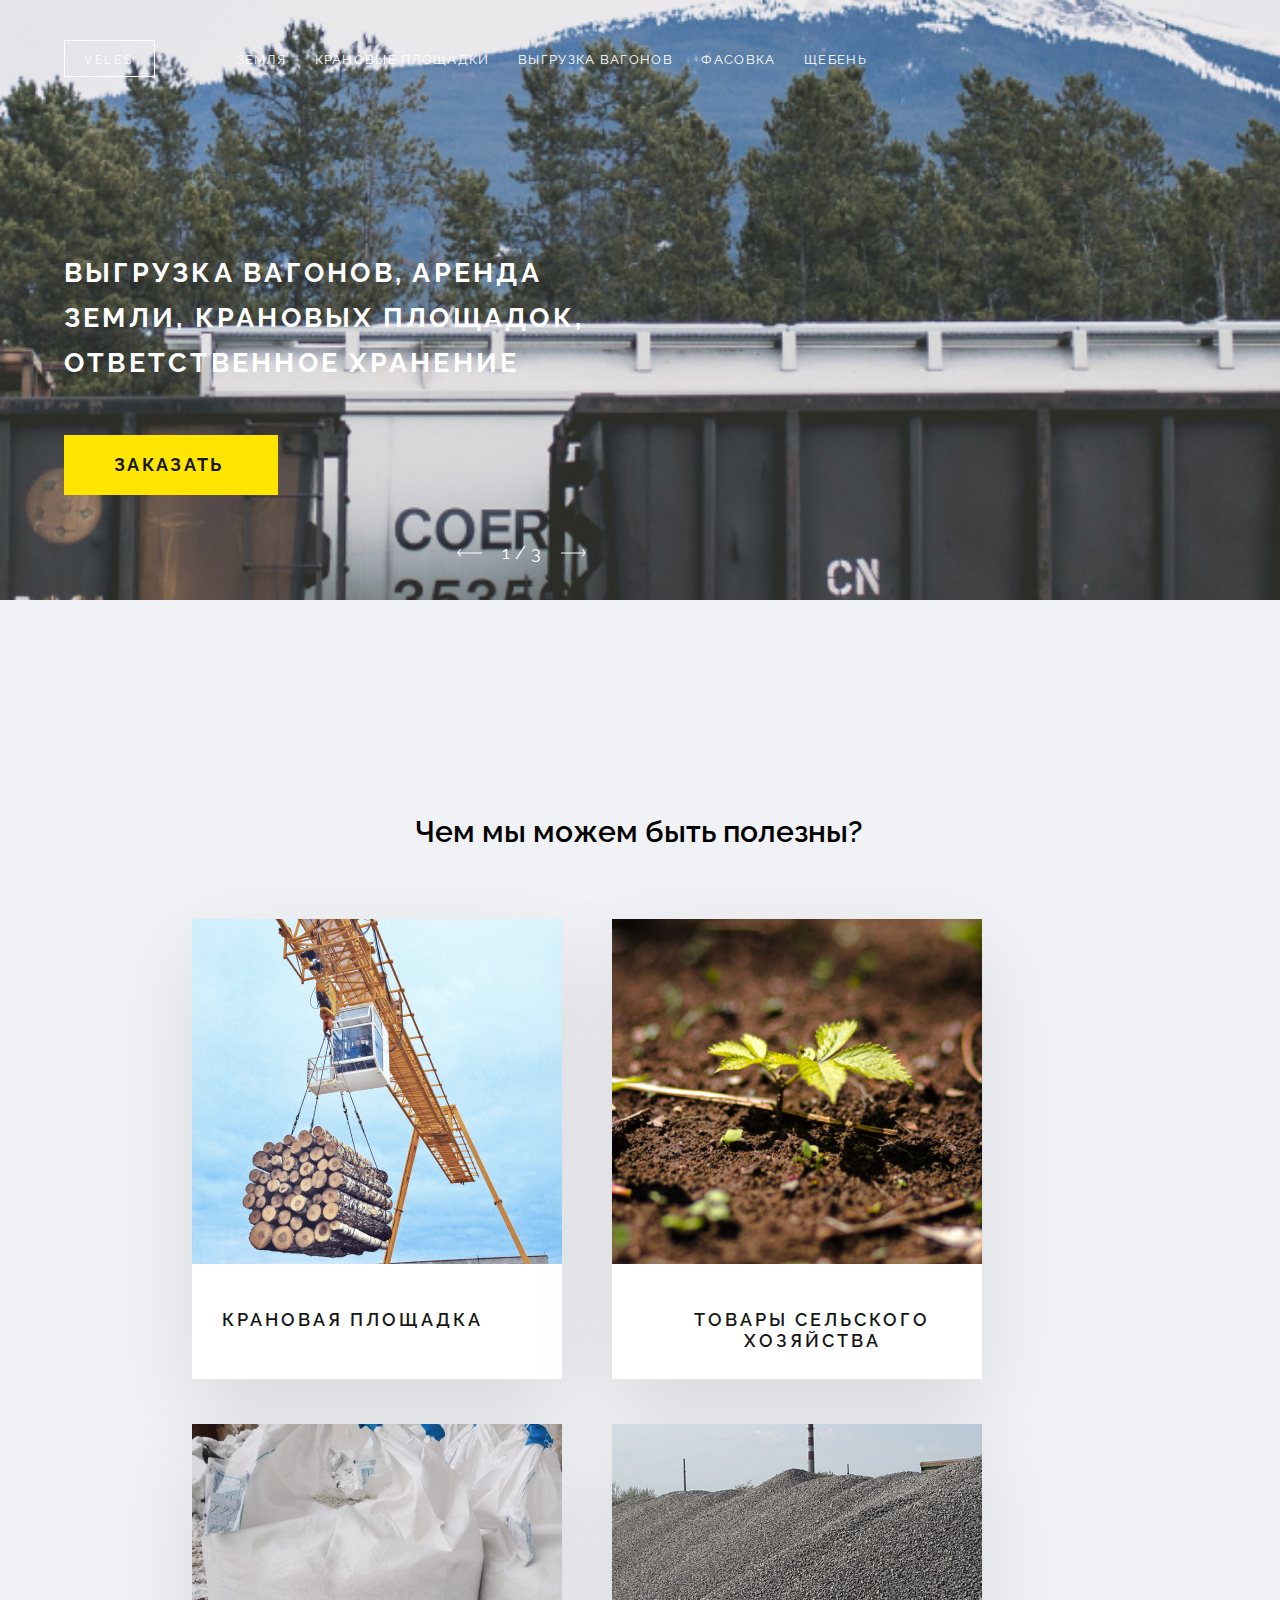
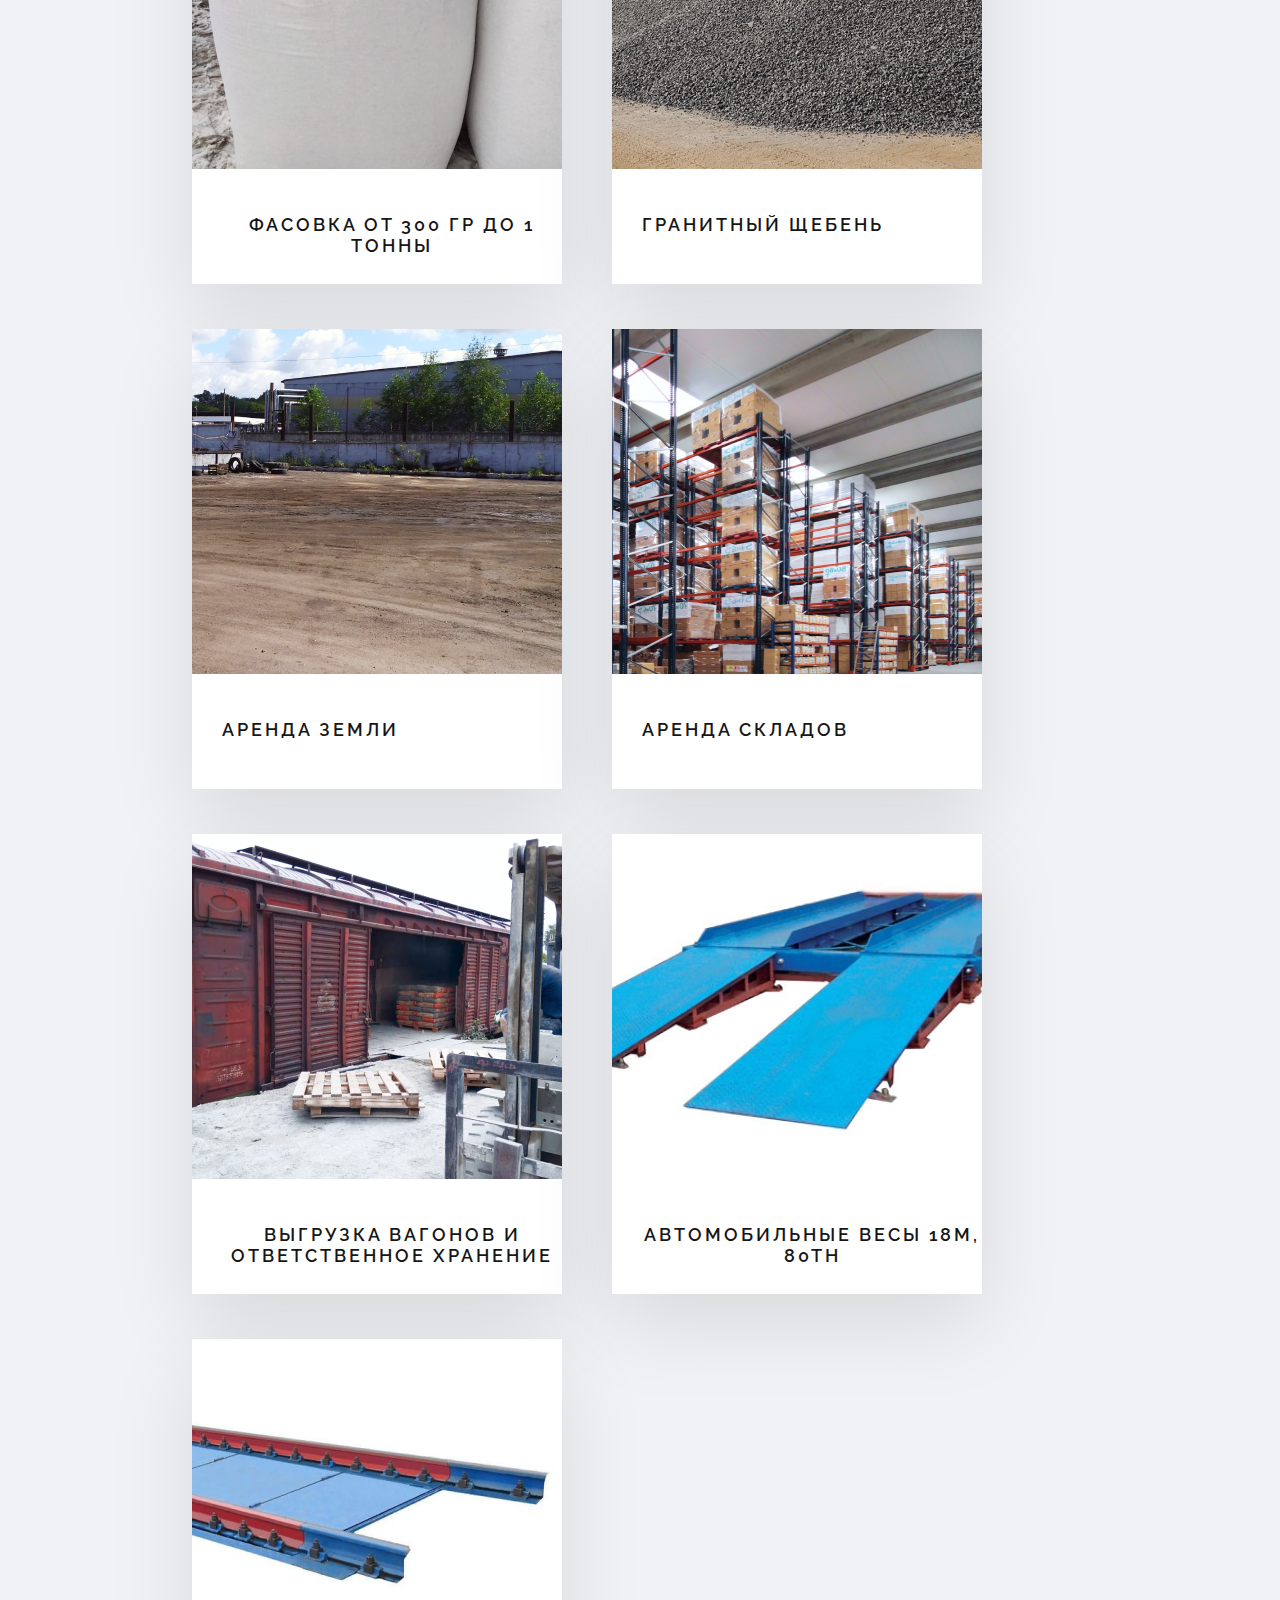
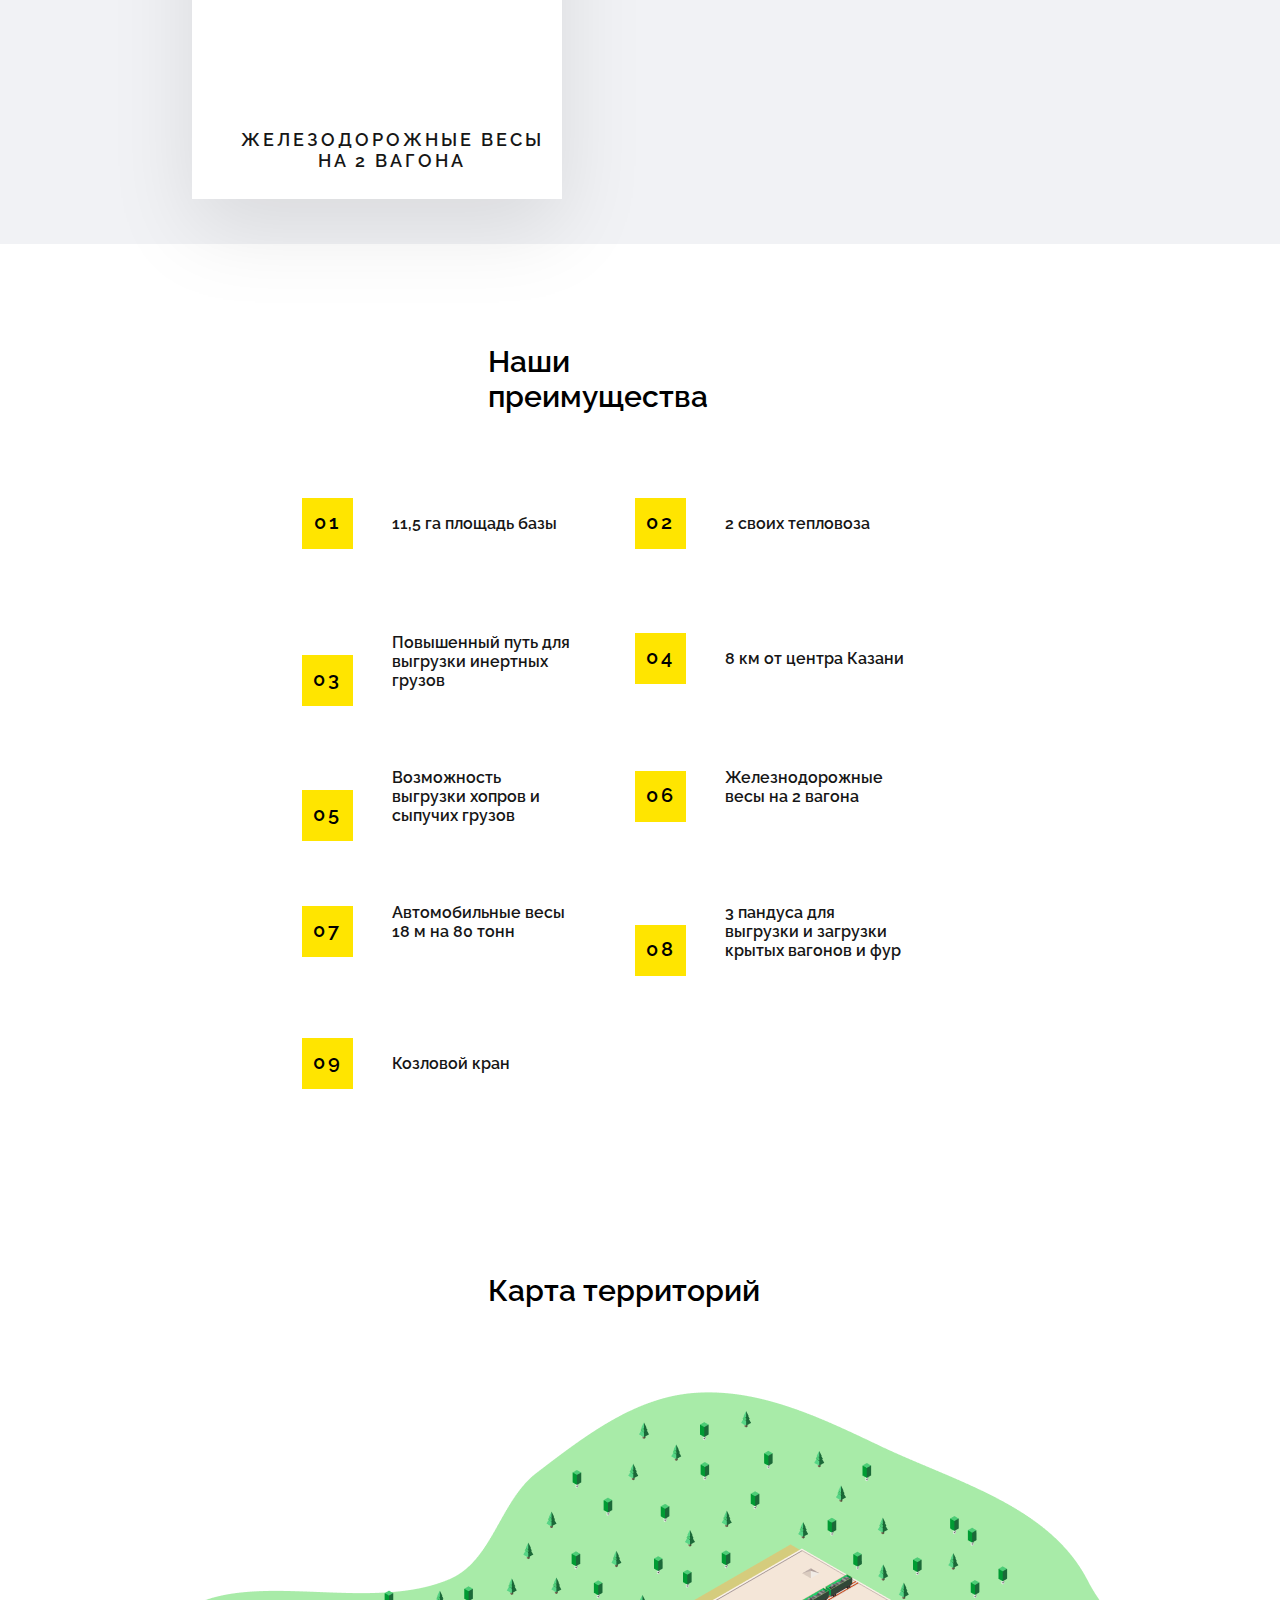
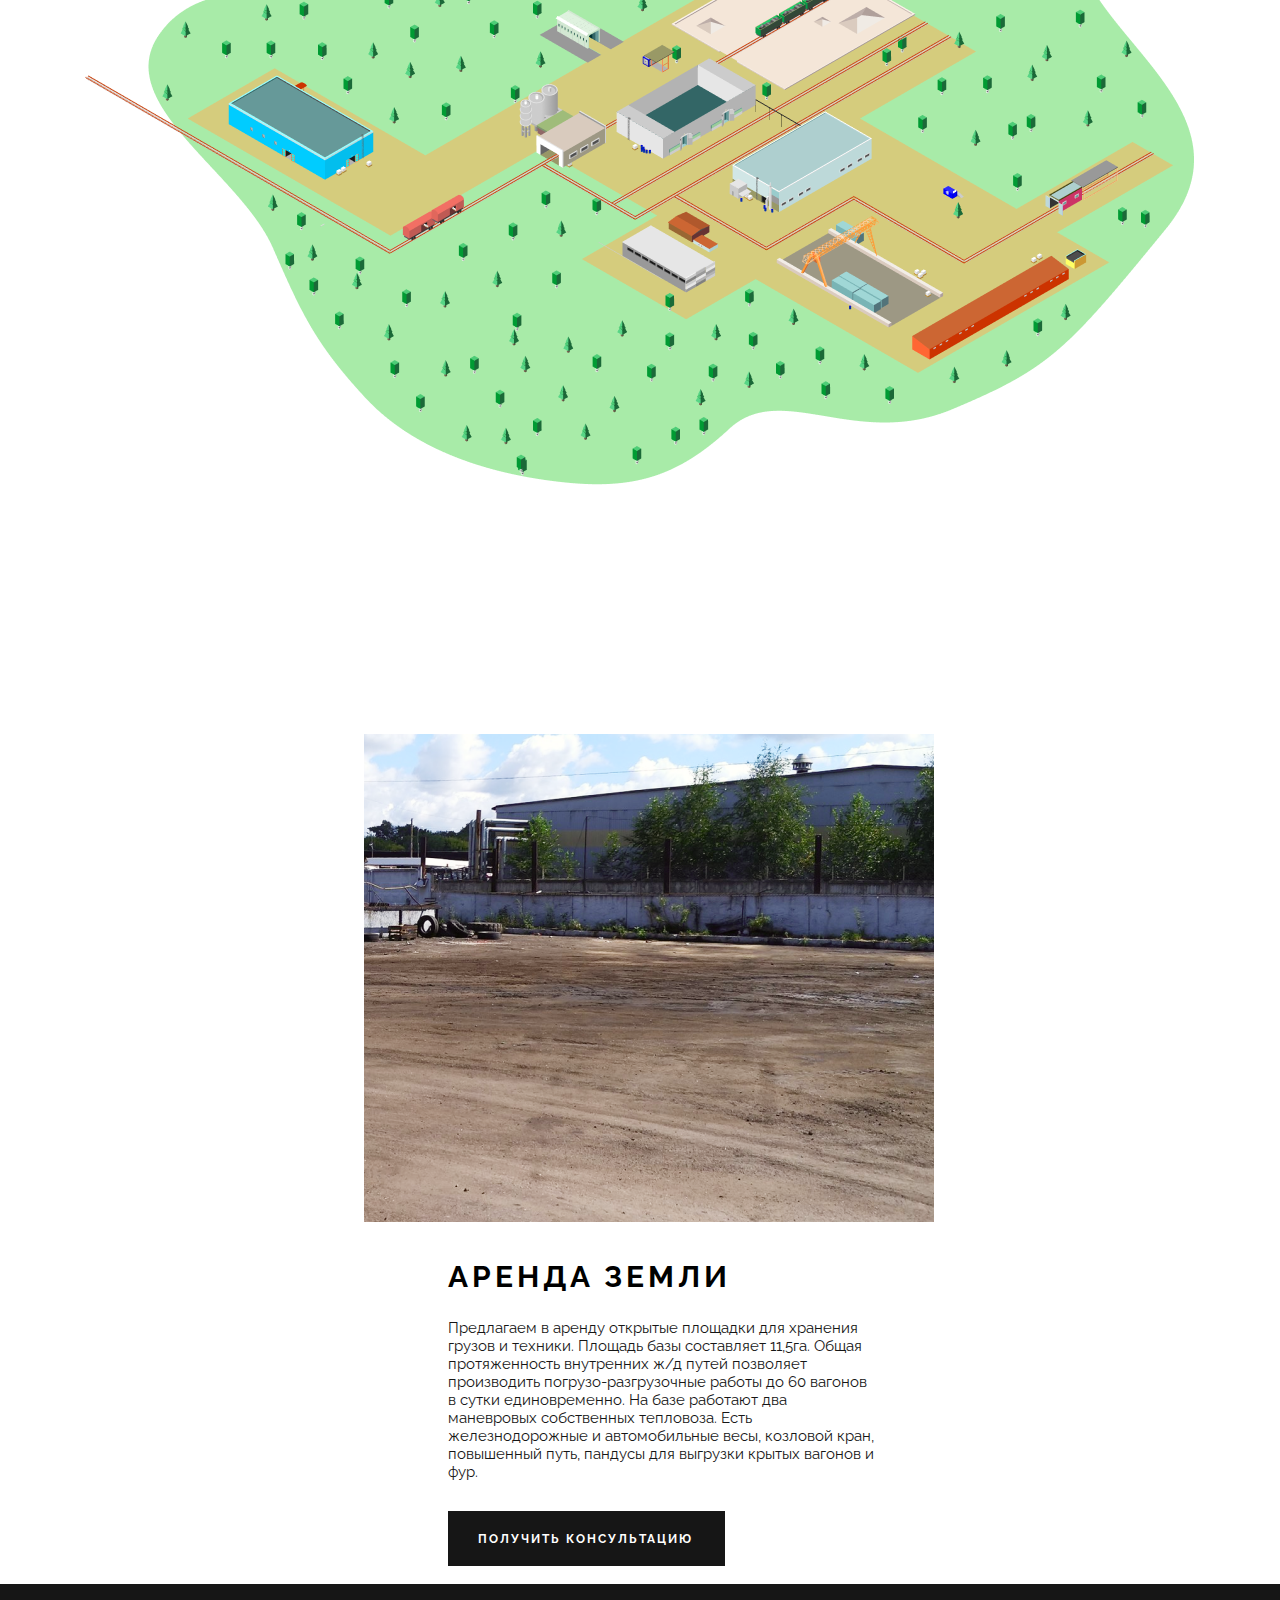
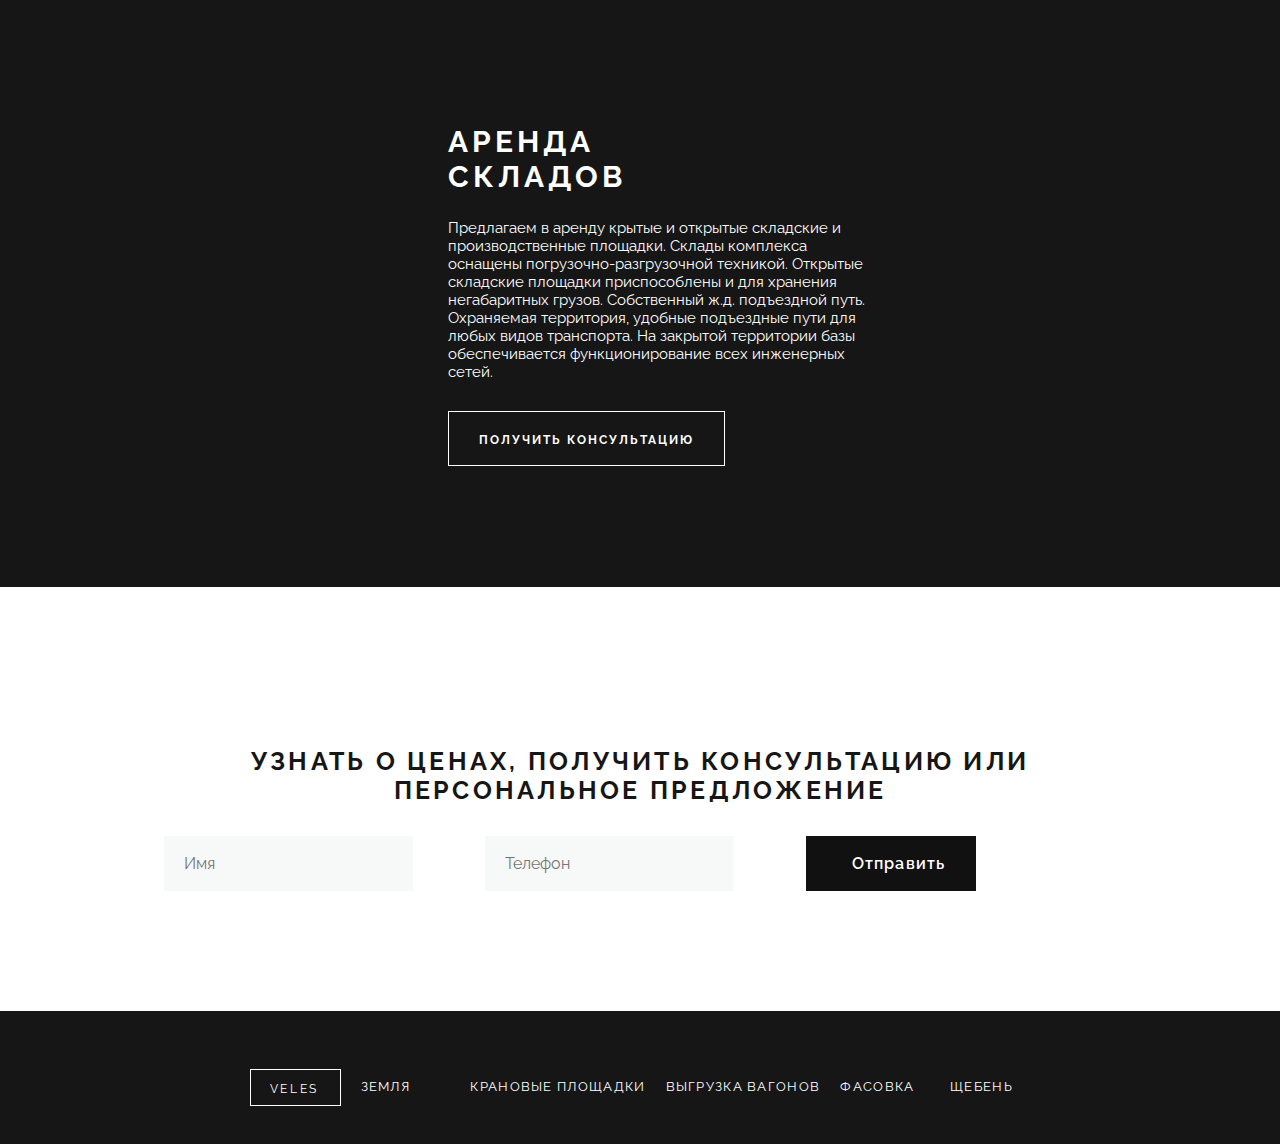
<file: 4_laba/index.html>
<!DOCTYPE html>
<html lang="ru">
<head>
    <meta charset="UTF-8">
    <meta name="viewport" content="width=device-width, initial-scale=1.0">
    <title>4_5_8_9Laba</title>
    <link rel="stylesheet" href="css/style.css">
    <link rel="stylesheet" type="text/css" href="//fonts.googleapis.com/css?family=Raleway" />
</head>
<body style='overflow-x:hidden;'>
    <header class="container">
        <div class="header__logo ">
            <div class="logo__border">
                <span>VELES</span>
            </div>
        </div>
        <div class="header__burger">
            <span></span>
        </div>
        <div class="header__menu">
            <nav>
                <ul>
                    <li>
                    <a href="#">земля</a>
                     </li>
                    <li>
                    <a href="#">крановые площадки </a>
                     </li>
                    <li>
                    <a href="#">выгрузка вагонов</a>
                    </li>
                    <li>
                        <a href="#">Товары сельского хозяйства</a>
                        </li>
                    <li>
                    <a href="#">фасовка</a>
                    </li>
                    <li>
                    <a href="#">щебень</a>
                    </li>
                </ul>
            </nav>
           </div>
         <nav>
            <a href="#">земля</a>
            <a href="#">крановые площадки </a>
            <a href="#">выгрузка вагонов</a>
            <a href="#">фасовка</a>
            <a href="#">щебень</a>
         </nav>

        <span class="header__info telephone">+7 (927) 678-45-14</span>
        <span class="header__info address">г. Казань, Складская 20</span>
        <div class="banner">
            <div class="banner__text">
                <h2>выгрузка вагонов, АРЕНДА ЗЕМЛИ, КРаНОВЫХ ПЛОЩАДОК, ответственное хранение</h2>
                <a href="">
                     <div class="banner__button">
                        <span>заказать</span>
                    </div>
                </a>
                <span class="noprint">1  /  3</span>
                <span></span>
            </div>
            <div class="banner__image">
              <img src="./img/banner-image.png" alt="Грузовые вагоны на фоне гор">
            </div>
        </div>
    </header>
    <main >
        <div class="uslugi">
            <h2>Чем мы можем быть полезны?</h2>
            <div class="uslugi__columns">
                <div class="container">
                    <div class="uslugi__row">
                        <div class="uslugi__column ">
                            <div class="uslugi__item">
                                <img src="./img/uslugi1.png" alt="Кран поднимающий брёвна">
                                <span>Крановая площадка</span>
                            </div>
                        </div>
                        <div class="uslugi__column">
                            <div class="uslugi__item">
                                <img src="./img/uslugi2.png" alt="Небольшой росток">
                                <span>ТОВАРЫ СЕЛЬского 
                                    хозяйства</span>
                            </div>
                        </div>
                        <div class="uslugi__column skip">
                            <div class="uslugi__item">
                                <img src="./img/uslugi3.png" alt="Мешки с сыпучими материалами">
                                <span>ФАСОВКА от 300 гр 
                                    до 1 тонны</span>
                            </div>
                        </div>
                        <div class="uslugi__column">
                            <div class="uslugi__item">
                                <img src="./img/uslugi4.png" alt="Гора щебня">
                                <span>ГРАНИТНЫЙ Щебень</span>
                            </div>
                        </div>
                        <div class="uslugi__column">
                            <div class="uslugi__item">
                                <img src="./img/uslugi5.png" alt="Ровная пустая площадка">
                                <span>Аренда земли</span>
                            </div>
                        </div>
                        <div class="uslugi__column">
                            <div class="uslugi__item">
                                <img src="./img/uslugi6.png" alt="Склад в котором стоят стелажи с коробками">
                                <span>аренда складов</span>
                            </div>
                        </div>
                        <div class="uslugi__column">
                            <div class="uslugi__item">
                                <img src="./img/uslugi7.png" alt="Полу-пустой грузовой вагон">
                                <span>ВЫГРУЗКА ВАГОНОВ
                                    И ОТВЕТСТВЕННОЕ
                                    ХРАНЕНИЕ</span>
                            </div>
                        </div>
                        <div class="uslugi__column">
                            <div class="uslugi__item">
                                <img src="./img/uslugi8.png" alt="Автомобильные весы">
                                <span>автомобильные 
                                    весы 18м, 80тн</span>
                            </div>
                        </div>
                        <div class="uslugi__column">
                            <div class="uslugi__item">
                                <img src="./img/uslugi9.png" alt="Железнодорожные весы">
                                <span>железодорожные
                                    весы на 2 вагона</span>
                            </div>
                        </div>
                    </div>
                </div>
            </div>
        </div>
        <div class="advantages">
            <h2>Наши преимущества</h2>
            <div class="container2">
                <div class="advantages__row">
                    <div class="advantages__column">
                        <div class="advantages__item">
                            <span>01</span>
                            <p>11,5 га площадь
                                базы</p>
                        </div>
                    </div>
                    <div class="advantages__column">
                        <div class="advantages__item">
                            <span>02</span>
                            <p>2 своих
                                тепловоза</p>
                        </div>
                    </div>
                    <div class="advantages__column">
                        <div class="advantages__item">
                            <span>03</span>
                            <p>Повышенный путь
                                для выгрузки
                                инертных грузов</p>
                        </div>
                    </div>
                    <div class="advantages__column">
                        <div class="advantages__item">
                            <span>04</span>
                            <p>8 км от
                                центра Казани</p>
                        </div>
                    </div>
                    <div class="advantages__column">
                        <div class="advantages__item">
                            <span>05</span>
                            <p>Возможность
                                выгрузки хопров
                                и сыпучих грузов</p>
                        </div>
                    </div>
                    <div class="advantages__column">
                        <div class="advantages__item">
                            <span>06</span>
                            <p>Железнодорожные
                                весы на 2 вагона</p>
                        </div>
                    </div>
                    <div class="advantages__column">
                        <div class="advantages__item">
                            <span>07</span>
                            <p>Автомобильные 
                                весы 18 м на 80 тонн</p>
                        </div>
                    </div>
                    <div class="advantages__column">
                        <div class="advantages__item">
                            <span>08</span>
                            <p>3 пандуса для выгрузки
                                и загрузки крытых
                                вагонов и фур</p>
                        </div>
                    </div>
                    <div class="advantages__column">
                        <div class="advantages__item">
                            <span>09</span>
                            <p>Козловой 
                                кран</p>
                        </div>
                    </div>
                </div>
            </div>
            <h2>Карта территорий</h2>
            <div class="map">
                <img src="./img/map.png" alt="Схематичная карта территорий в векторной графике">
            </div>
        </div>
        <div class="arenda">
            <div class="container3">
                <div class="arenda__row">
                    <div class="arenda__column">
                        <div class="arenda__item">
                            <h3>аренда земли</h3>
                            <p>Предлагаем в аренду открытые площадки для хранения грузов и техники. Площадь базы составляет 11,5га. Общая протяженность внутренних ж/д путей позволяет производить погрузо-разгрузочные работы до 60 вагонов в сутки единовременно. На базе работают два маневровых
                                собственных тепловоза. Есть железнодорожные
                                и автомобильные весы, козловой кран, повышенный
                                путь, пандусы для выгрузки крытых вагонов и фур.</p>
                                <a href="">
                                     <span>ПОЛУЧИТЬ КОНСУЛЬТАЦИЮ</span>
                                </a>
                        </div>
                    </div>
                    <div class="arenda__column">
                        <div class="arenda__item">
                            <img src="./img/arenda320px.png" alt="Ровная пустая площадка" class="arenda__photo0">
                            <img src="./img/arenda.png" alt="Ровная пустая площадка" class="arenda__photo1">
                        </div>
                    </div>
                </div>
            </div>
        </div>
        <div class="sklad">
            <div class="container3">
                <div class="sklad__row">
                    <div class="sklad__column">
                        <div class="sklad__item">
                            <h3>аренда складов</h3>
                            <p>Предлагаем в аренду крытые и открытые складские и производственные площадки. Склады комплекса оснащены погрузочно-разгрузочной техникой. Открытые складские площадки приспособлены и для хранения негабаритных грузов. Собственный ж.д. подъездной путь. Охраняемая территория, удобные подъездные пути для любых видов транспорта. На закрытой территории базы обеспечивается функционирование всех инженерных сетей.</p>
                                <a href="">
                                     <span>ПОЛУЧИТЬ КОНСУЛЬТАЦИЮ</span>
                                </a>
                        </div>
                    </div>
                    <div class="sklad__column">
                        <div class="sklad__item">
                            <img src="./img/sklad.jpg" alt="Стелажи с ящиками">
                            <img src="./img/sklad320px.png" alt="Стелажи с ящиками">
                        </div>
                    </div>
                </div>
            </div>
        </div>
        <div class="feedback">
            <h2>УЗНАТЬ О ЦЕНАХ, ПОЛУЧИТЬ КОНСУЛЬТАЦИЮ 
                ИЛИ ПЕРСОНАЛЬНОЕ ПРЕДЛОЖЕНИЕ</h2>
            <div class="container4">
            <form action="#">
                <div class="feedback__row">
                    <div class="feedback__column">
                        <div class="feedback__item">
                            <input aria-label="Your name" id="input-name" type="text" placeholder="Имя" aria-required="true" >
                        </div>
                    </div>
                    <div class="feedback__column">
                        <div class="feedback__item">
                            <input  aria-label="Your Telephone" id="input-telephone" type="text" placeholder="Телефон" aria-required="true">
                        </div>
                    </div>
                    <div class="feedback__column">
                        <div class="feedback__item">
                            <button>Отправить</button>
                        </div>
                    </div>
                </div>
            </form>
            </div>
        </div>
        <div class="footer">
            <div class="footer__container">
                <div class="footer__row">
                    <div class="footer__column">
                        <div class="footer__item">
                            <a href="">
                                <div class="footer__logo">
                                    <span>VELES</span>
                                </div>
                            </a>
                        </div>
                    </div>
                    <div class="footer__column">
                        <div class="footer__item">
                            <a href="">
                            <span>земля</span>
                            </a>
                        </div>
                    </div>
                    <div class="footer__column">
                        <div class="footer__item">
                            <a href="">
                            <span>крановые площадки</span>
                            </a>
                        </div>
                    </div>
                    <div class="footer__column">
                        <div class="footer__item">
                            <a href="">
                            <span>выгрузка вагонов</span>
                            </a>
                        </div>
                    </div>
                    <div class="footer__column">
                        <div class="footer__item">
                            <a href="">
                            <span>Товары сельского хозяйства</span>
                            </a>
                        </div>
                    </div>
                    <div class="footer__column">
                        <div class="footer__item">
                            <a href="">
                            <span>фасовка</span>
                            </a>
                        </div>
                    </div>
                    <div class="footer__column">
                        <div class="footer__item">
                            <a href="">
                            <span>щебень</span>
                         </a>
                        </div>
                    </div>
                    <div class="footer__column">
                        <div class="footer__item">
                            <span class="telephone">+7 (927)-678-45-14</span>
                        </div>
                    </div>
                    <div class="footer__column">
                        <div class="footer__item">
                            <span class="address">г. Казань, Складская 20,</span>
                        </div>
                    </div>
                </div>
            </div>
        </div>

    </main>
    <script src="https://code.jquery.com/jquery-3.4.1.slim.min.js"> </script>
    <script src="./js/script.js"></script>
</body>
</html>
</file>
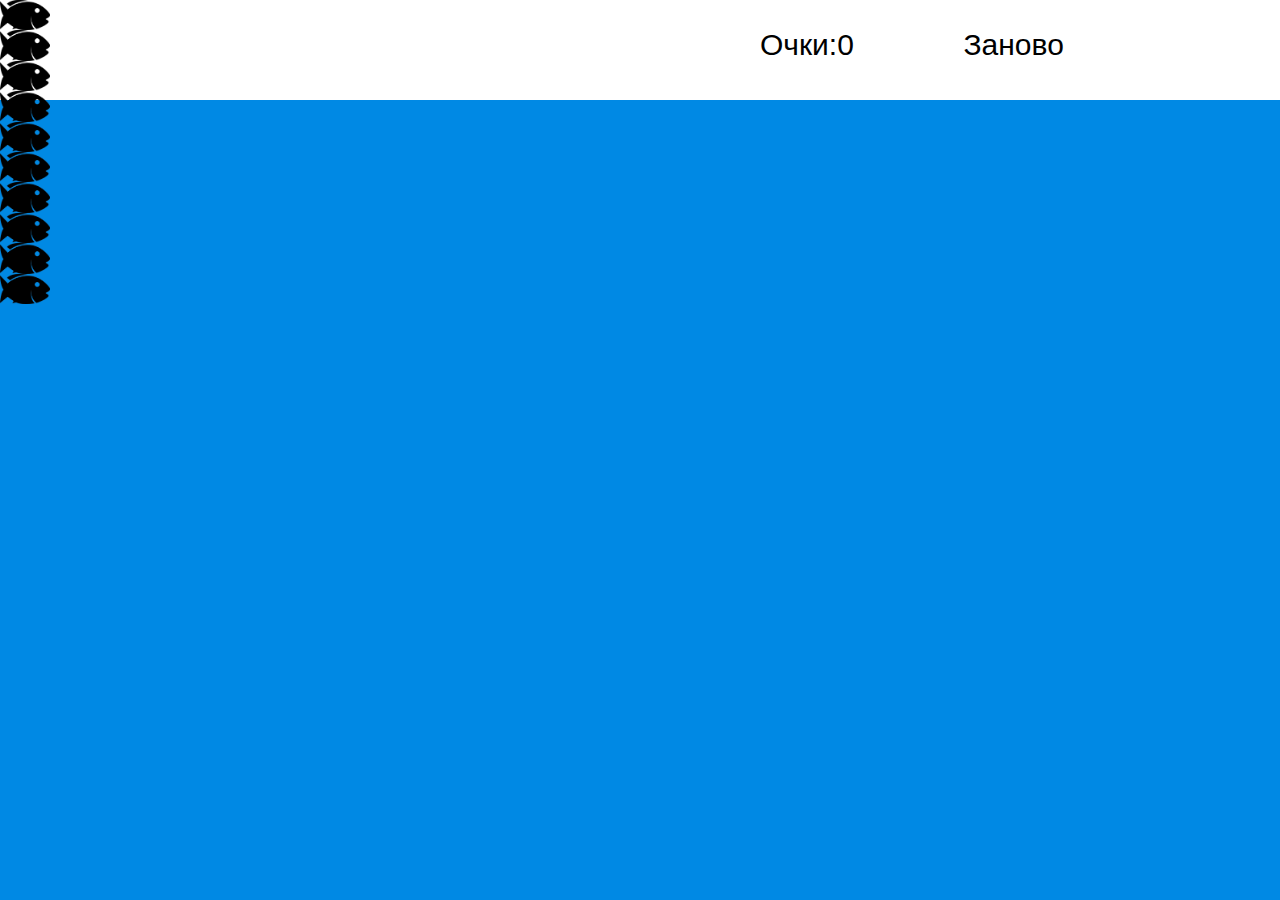
<file: 6_laba/index.html>
<!DOCTYPE html>
<html lang="en">
<head>
    <meta charset="UTF-8">
    <meta name="viewport" content="width=device-width, initial-scale=1.0">
    <title></title>
    <link rel="stylesheet" href="css/style.css">
</head>
<body>
    <header>
        <div class="header">
            <div class="header__nav">
                <h1 id="h1" >
                    Очки:0
                </h1>
                <a href=""><span>Заново</span></a>
            </div>
        </div>
    </header>
    <main>
        <div class="fish__small" id="button">
            <div class="fish__1">  
                <a href="javascript:void(0)">
                <img src="./img/fish.png" alt="">
                </a>
            </div>
            <div class="fish__2">
                <a href="javascript:void(0)" >
                <img src="./img/fish.png" alt="">
                </a>
            </div>
            <div class="fish__3">
                <a href="javascript:void(0)">
                <img src="./img/fish.png" alt="">
                </a>
            </div>
            <div class="fish__4">
                <a href="javascript:void(0)">
                <img src="./img/fish.png" alt="">
                </a>
            </div>
            <div class="fish__5">
                <a href="javascript:void(0)">
                <img src="./img/fish.png" alt="">
                </a>
            </div>
            <div class="fish__6">  
                <a href="javascript:void(0)">
                <img src="./img/fish.png" alt="">
                </a>
            </div>
            <div class="fish__7">
                <a href="javascript:void(0)" >
                <img src="./img/fish.png" alt="">
                </a>
            </div>
            <div class="fish__8">
                <a href="javascript:void(0)">
                <img src="./img/fish.png" alt="">
                </a>
            </div>
            <div class="fish__9">
                <a href="javascript:void(0)">
                <img src="./img/fish.png" alt="">
                </a>
            </div>
            <div class="fish__10">
                <a href="javascript:void(0)">
                <img src="./img/fish.png" alt="">
                </a>
            </div>
        </div>
    </main>
</body>
<script src="https://code.jquery.com/jquery-3.4.1.slim.min.js"> </script>
<script src="./js/script.js"></script>
</html>
</file>
<file: 4_laba/css/style.css>
*{
	padding: 0;
	margin: 0;
	border: 0;
}
*,*:before,*:after{
	-moz-box-sizing: border-box;
	-webkit-box-sizing: border-box;
	box-sizing: border-box;
}
:focus,:active{outline: none;}
a:focus,a:active{outline: none;}

nav,footer,header,aside{display: block;}

html,body{
	height: 100%;
	width: 100%;
	font-size: 100%;
	line-height: 1;
	font-size: 14px;
	-ms-text-size-adjust: 100%;
	-moz-text-size-adjust: 100%;
	-webkit-text-size-adjust: 100%;
}
input,button,textarea{font-family:inherit;}

input::-ms-clear{display: none;}
button{cursor: pointer;}
button::-moz-focus-inner {padding:0;border:0;}
a, a:visited{text-decoration: none;}
a:hover{text-decoration: none;}
ul li{list-style: none;}
img{vertical-align: top;}

h1,h2,h3,h4,h5,h6{font-size:inherit;font-weight: 400;}
/*--------------------*/


.container{
	padding: 0 19.5%;
}

.container2{
	padding: 0 23.6%;
}

header{
	width: 1920px;
	height: 600px;
	background-color: #161616;
}
.header__logo{
	display: inline-block;
	margin-top: 40px;
}

.logo__border{
	width: 91px;
	height: 37px;
	border: 1px solid #ffffff;
	box-sizing: border-box;
	padding-left: 19px;
	padding-top: 12px;
	margin-right: 78px;
}

.header__logo span{
	font-family: Raleway;
	font-style: normal;
	font-weight: normal;
	font-size: 12px;
	line-height: 14px;
	text-align: center;
	letter-spacing: 0.22em;
	text-transform: uppercase;
	color: #FFFFFF;
}

header nav{
	display: inline-block;
}

header a{
	display: inline-block;
	font-family: Raleway;
	font-style: normal;
	font-weight: normal;
	font-size: 13px;
	line-height: 15px;
	letter-spacing: 0.1em;
	text-transform: uppercase;
	color: #FFFFFF;
	margin-right: 25px;
}

header a:nth-child(5){
	margin-right: 40px;
}

.header__info {
	font-family: Raleway;
	font-style: normal;
	font-weight: normal;
	font-size: 13px;
	line-height: 15px;
	letter-spacing: 0.1em;
	color: #FFFFFF;
	display: inline-block;
}

header span:nth-child(3){
	margin-right: 30px;
	background: url(.././img/icons/Vector.png) left no-repeat;
	padding-left: 15px;
}

.address{
	font-family: Raleway;
	font-style: normal;
	font-weight: normal;
	font-size: 10px;
	line-height: 140%;
	background: url(.././img/icons/Subtract.svg) left no-repeat;
	padding-left: 15px;
	margin-bottom: 182px;
}

.banner__text h2{
	font-family: Raleway;
	font-style: normal;
	font-weight: bold;
	font-size: 27px;
	line-height: 32px;
	letter-spacing: 0.12em;
	text-transform: uppercase;
	color: #FFFFFF;
	max-width: 526px;
	margin-bottom: 50px;
	line-height: 45px;
}

.banner__button{
	width: 214px;
	height: 60px;
	background-color: #ffe500;
	padding-top: 19px;
	padding-left: 50px;
	margin-bottom: 29px;
}

.banner__button span{
	font-family: Raleway;
	font-style: normal;
	font-weight: bold;
	font-size: 18px;
	line-height: 21px;
	text-align: center;
	letter-spacing: 0.13em;
	text-transform: uppercase;
	color: #161616;
}

.banner__text{
	display: inline-block;
	margin-top: 100px;
}
.banner__text span:nth-child(3){
	font-family: Raleway;
	font-style: normal;
	font-weight: normal;
	font-size: 18px;
	line-height: 21px;
	color: #FFFFFF;
	display: inline-block;
	background: url('.././img/icons/Vector 2.1.png') no-repeat left, url('.././img/icons/Vector 2.png') no-repeat right;
	padding-left: 45px;
	padding-right: 45px;
	position: relative;
	top: 88px;
	left: 150px
}

.banner__image{
	display: inline-block;
	max-width: 100%;
	max-height: 100%;
	margin-left: 43px;
	margin-right: -575px;
	position: relative;
	bottom: 260px;
}

.banner{
	margin-top: -100px;
}

.uslugi{
	background-color: #f1f2f5;
}

.uslugi h2{
	display: inline-block;
	font-family: Raleway;
	font-style: normal;
	font-weight: 600;
	font-size: 30px;
	line-height: 35px;
	color: #000000;
	width: 450px;
	display: block;
	margin: 0 auto;
	margin-bottom: 70px;
	padding-top: 214px;
}

.uslugi__item{
	width: 370px;
	height: 460px;
	top: 920px;
	background: #FFFFFF;
	box-shadow: 0px 30px 80px rgba(0, 0, 0, 0.102355);
}

.uslugi__item:hover{
	position: relative;
	top: -20px;
	cursor: pointer;
}

.uslugi__item span{
	font-family: Raleway;
	font-style: normal;
	font-weight: 600;
	font-size: 18px;
	line-height: 21px;
	display: flex;
	align-items: flex-end;
	text-align: center;
	letter-spacing: 3px;
	text-transform: uppercase;
	color: #161616;
	padding-top: 45px;
	padding-left: 30px;
	text-justify: left;
}

.uslugi__row{
	display: flex;
	flex-wrap: wrap;
	margin: 0 -15px;
}

.uslugi__column{
	padding: 0 12px;
	flex: 0 1 33%;
	margin-bottom: 45px;
}

.advantages h2{
	width: 304px;
	display: block;
	margin: 0 auto;
	padding-top: 100px;
	font-family: Raleway;
	font-style: normal;
	font-weight: 600;
	font-size: 30px;
	line-height: 35px;
	color: #000000;
	margin-bottom: 84px;
}

.advantages__item span{
	font-family: Raleway;
	font-style: normal;
	font-weight: 600;
	font-size: 20px;
	line-height: 21px;
	text-align: center;
	letter-spacing: 3px;
	text-transform: uppercase;
	color: #000000;
	background: url('../img/icons/Rectangle\ 2.5.png');
	display: inline-block;
	width: 51px;
	height: 51px;
	padding-top: 14px;
	margin-right: 35px;
}

.advantages__item p{
	font-family: Raleway;
	font-style: normal;
	font-weight: 600;
	font-size: 16px;
	line-height: 19px;
	color: #161616;
	display: inline-block;
	max-width: 180px;
	text-align: start;
}

.advantages__row{
	display: flex;
	flex-wrap: wrap;
	margin: 0 -30px;

}

.advantages__column{
	padding: 0 30px;
	flex: 0 1 33%;
	margin-bottom: 85px;
}

.advantages__item{
	width: 273px;
	height: 50px;
}

.map img{
	max-width: 100%;
	max-height: 100%;
	display: block;
	margin: 0 auto;
	margin-bottom: 189px;
}

.container3{
	padding-left: 19.5%;
}

.arenda__photo0{
	display: none;
}

.arenda__row{
	display: flex;
	flex-wrap: wrap;
	margin-right: 200px;
	max-width: 1300px;
}

.arenda__column{
	flex: 0 1 50%;
	margin-bottom: 45px;

}

.arenda__item h3{
	font-family: Raleway;
	font-style: normal;
	font-weight: bold;
	font-size: 30px;
	line-height: 35px;
	letter-spacing: 0.13em;
	text-transform: uppercase;
	color: #000000;
	margin-bottom: 25px;
	width: 290px;
	margin-top: 140px;
}

.arenda__item p{
	width: 430px;
	font-family: Raleway;
	font-style: normal;
	font-weight: normal;
	font-size: 15px;
	line-height: 18px;
	color: #161616;
	text-justify: start;
	margin-bottom: 30px;
}

.arenda__item span{
	font-family: Raleway;
	font-style: normal;
	font-weight: bold;
	font-size: 12px;
	line-height: 14px;
	letter-spacing: 2px;
	text-transform: uppercase;
	color: #FFFFFF;
	background-color: #161616;
	width: 277px;
	height: 55px;
	display: inline-block;
	padding: 21px 0 0 30px;
}

.arenda__item img{
	background: url('./../img/Rectangle\ 3.1.png')  no-repeat;
	padding-left: 66px;
	padding-top: 60px;
}

.sklad{
	background-color: #161616;
	height: 603px;
}

.sklad__row{
	display: flex;
	/* flex-wrap: wrap; */
}

.sklad__column{
	flex: 0 1 50%;
	margin-bottom: 45px;
}

.sklad__item h3{
	font-family: Raleway;
	font-style: normal;
	font-weight: bold;
	font-size: 30px;
	line-height: 35px;
	letter-spacing: 0.13em;
	text-transform: uppercase;
	color: #ffffff;
	margin-bottom: 25px;
	width: 290px;
	margin-top: 140px;
}

.sklad__item p{
	width: 430px;
	font-family: Raleway;
	font-style: normal;
	font-weight: normal;
	font-size: 15px;
	line-height: 18px;
	color: #ffffff;
	text-justify: start;
	margin-bottom: 30px;
}

.sklad__item span{
	font-family: Raleway;
	font-style: normal;
	font-weight: bold;
	font-size: 12px;
	line-height: 14px;
	letter-spacing: 2px;
	text-transform: uppercase;
	color: #FFFFFF;
	background-color: #161616;
	width: 277px;
	height: 55px;
	display: inline-block;
	padding: 21px 0 0 30px;
	border: 1px solid white;
}

.sklad__item img{
	margin-top: 133px;
}

.sklad__item img:nth-child(2){
	display: none;
}

.container4{
	padding-left: 20px;
	padding-right: 20px;
	margin-left: 25%;
	margin-right: 20%;
}

.feedback h2{
	font-family: Raleway;
	font-style: normal;
	font-weight: bold;
	font-size: 25px;
	line-height: 29px;
	text-align: center;
	letter-spacing: 0.13em;
	text-transform: uppercase;
	color: #161616;
	display: block;
	max-width: 800px;
	margin: 0 auto;
	margin-bottom: 31px;
	margin-top: 160px;
}

.feedback__row{
	display: flex;
	flex-wrap: wrap;
	margin: 0 -10px;
}

.feedback__column{
	flex: 0 1 33%;
	margin-bottom: 20px;
	padding: 0 10px
}

.feedback__item input{
	display: inline-block;
	width: 249px;
	height: 55px;
	background-color: #f7f8f8;
	font-family: Raleway;
	font-style: normal;
	font-weight: normal;
	font-size: 16px;
	line-height: 19px;
	color: #000000;
	opacity: 1;
	padding-left: 20px;
}

.feedback__item button{
	display: inline-block;
	width: 170px;
	height: 55px;
	background-color: #111111;
	font-family: Raleway;
	font-style: normal;
	font-weight: 600;
	font-size: 16px;
	line-height: 14px;
	letter-spacing: 0.07em;
	color: #FFFFFF;
	padding-left: 16px;
	margin-bottom: 100px;
}

.footer{
	padding-top: 58px;
	height: 133px;
	background-color: #161616;
}

.footer__container{
	margin-left: 19.5%;
	width:1200px;
}

.footer__column:nth-child(5){
	display: none;
}

.footer__logo{
	width: 91px;
	height: 37px;
	border: 1px solid #ffffff;
	box-sizing: border-box;
	padding-left: 19px;
	padding-top: 12px;
}

.footer__row{
	display: flex;
	flex-wrap: wrap;
	margin: 0 -10px;
	position: relative;
}

.footer__column{
	padding: 0 10px;
	flex: 0 1 9%;
}

.footer__item span{
	font-family: Raleway;
	font-style: normal;
	font-weight: normal;
	font-size: 13px;
	line-height: 15px;
	letter-spacing: 0.1em;
	color: #FFFFFF;
	text-transform: uppercase;
	white-space: nowrap;
	position: relative;
	top: 10px;
}

.footer__logo span{
	font-family: Raleway;
	font-style: normal;
	font-weight: normal;
	font-size: 12px;
	line-height: 14px;
	text-align: center;
	letter-spacing: 0.22em;
	text-transform: uppercase;
	color: #FFFFFF;
	position: relative;
	top: 0px;
}

.telephone{
	background: url('../img/icons/Vector.png') no-repeat left;
	padding-left: 15px;
}

.footer__logo span:nth-last-child(){
	margin-bottom: 100px;
}

.header__burger{
	display: none;
}
.header__menu{
	display: none;
}

@media (max-width: 1300px){
	.container{
		padding: 0 5%;
	}
	.container3{
		padding: 0 35%;
	}

	.header__info{
		display: none;
	}
	.banner__image{
		display: none;
	}
	.banner__text h2{
		margin-top: 173px;
	}
	header{
		background: url('../img/banner-image.png') no-repeat left ;
		background-size: cover;
	}
	.uslugi .container{
		padding: 0 15%;
	}
	.uslugi__row{
		margin: 0 -25px;
	}
	
	.uslugi__column{
		padding: 0 25px;
	}
	.arenda__item img{
		order: 2;
		margin-bottom: -148px;
		background: none;
		margin-left: -150px;

	}
	.arenda__column:nth-child(1){
		order: 1;
		margin-bottom: 18px;
	}
	.sklad__item img{
		display: none;
	}
	.feedback{
		margin-top: 130px;
	}
	.container4{
		padding: 0 5%;
		margin-left: 100px;
		margin-right: 100px;
	}
	.address{
		display: none;
	}
	.telephone{
		display: none;
	}
}

@media (max-width: 321px){
	html{
		overflow-x:hidden;
		overflow: hidden;
	}
	.container{
		padding: 0 16px;
	}
	header{
		background: url('../img/banner-image320px.png') no-repeat left ;
		background-size: contain;
		height: 505px;
	}
	header.active{
		background: none;
		background-color: #161616;
		height: 568px;
		}
	.banner.active{
		display: none;
	}
	.header__menu.active nav{
		transition: all 0.3s ease 0s;
		font-family: Raleway;
		font-style: normal;
		font-weight: normal;
		font-size: 14px;
		line-height: 16px;
		letter-spacing: 0.12em;
		text-transform: uppercase;
		color: #FFFFFF;
		display: block;
		width: 300px;
		text-align: center;
		margin-bottom: 39px;
	}
	.header__menu li:nth-child(1){
		margin-top: 109px;
	}
	.header__menu li{
		margin-bottom: 39px;
	}

	header nav{
		display: none;
	}
	.header__burger{
		display: inline-block;
		position: relative;
		width: 24px;
		height: 16px;
		left: 90px;
		bottom: 5px;
	}
	.header__menu.active{
		display: block;
		transition: all 0.3s ease 0s;
	}
	.header__burger:after{
		content: '';
		background-color: #fff;
		height: 2px;
		width: 100%;
		position: absolute;
		left: 0;
		border-radius: 2px;
		transition: all 0.3s ease 0s;
	}
	.header__burger:before{
		content: '';
		background-color: #fff;
		height: 2px;
		width: 100%;
		position: absolute;
		top: 0;
		border-radius: 2px;
		transition: all 0.3s ease 0s;
	}
	.header__burger:after{
		bottom: 0;
	}
	.header__burger.active:before{
		transform: rotate(45deg);
		top: 7px;
	}
	.header__burger.active:after{
		transform: rotate(-45deg);
		bottom: 7px;
	}
	.header__burger.active span{
		transform: scale(0);
	}
	.header__burger span{
		content: '';
		background-color: #fff;
		height: 2px;
		width: 100%;
		position: absolute;
		left: 0;
		top: 7px;
		border-radius: 2px;
		transition: all 0.1s ease 0s;
	}
	.banner__text h2{
		width: 265px;
		font-family: Raleway;
		font-style: normal;
		font-weight: bold;
		font-size: 18px;
		line-height: 31px;
		letter-spacing: 0.12em;
		text-transform: uppercase;
		color: #FFFFFF;
		margin-top: 102px;
		margin-bottom: 36px;
	}
	.banner__text span:nth-child(3){
		position: relative;
		top: 75px;
		left: -80px;
	}
	.uslugi h2{
		font-family: Raleway;
		font-style: normal;
		font-weight: 600;
		font-size: 20px;
		line-height: 23px;
		text-align: center;
		color: #161616;
		width: 298px;
		display: block;
		padding-top: 60px;
		margin-bottom: 44px;
	}
	.uslugi__item{
		width: 288px;
		height: 358px;
	}
	.uslugi__item img{
		width: 288px;
		height: 268px;
	}
	.uslugi__item span{
		padding-top: 35px;
		font-family: Raleway;
		font-style: normal;
		font-weight: 600;
		font-size: 16px;
		line-height: 21px;
		text-align: center;
		letter-spacing: 3px;
		text-transform: uppercase;
		color: #161616;
	}
	.uslugi__row{
		margin: 0 -32px;
	}
	.uslugi{
		background-color: #fff;
	}
	.uslugi__column{
		padding: 0 0px;
		margin-bottom: 35px;
	}
	.advantages h2{
		font-family: Raleway;
		font-style: normal;
		font-weight: 600;
		font-size: 20px;
		line-height: 23px;
		text-align: center;
		color: #161616;
		padding-top: 60px;

	}
	.container2{
		padding: 0 16px;
	}
	.advantages__column span{
		margin-bottom: 35px;
	}
	.advantages h2:nth-child(3){
		margin-top: -80px;
		margin-bottom: 25px;
	}
	.map {
		margin-bottom: -164px;
	}
	.arenda__photo1{
		display: none;
	}
	.arenda__item img:nth-child(1){
		display: block;
		padding: 0 0;
		margin-left: 0px;
		margin-bottom: -170px;
	}
	.container3{
		padding: 0 16px;
	}
	.arenda__item h3{
		font-family: Raleway;
		font-style: normal;
		font-weight: bold;
		font-size: 18px;
		line-height: 21px;
		text-align: center;
		letter-spacing: 0.12em;
		text-transform: uppercase;
		color: #161616;
	}
	.arenda__item p{
		max-width: 280px;
		text-align: center;
	}
	.arenda__item span{
		font-family: Raleway;
		font-style: normal;
		font-weight: bold;
		font-size: 12px;
		line-height: 14px;
		text-align: center;
		letter-spacing: 2px;
		text-transform: uppercase;
		color: #FFFFFF;
		margin-bottom: 80px;
	}

	.sklad__item h3{
		margin-top: 230px;
		font-family: Raleway;
		font-style: normal;
		font-weight: bold;
		font-size: 12px;
		line-height: 14px;
		text-align: center;
		letter-spacing: 2px;
		text-transform: uppercase;
		color: #FFFFFF;
	}
	.sklad__item p{
		max-width: 280px;
		text-align: center;
	}
	.sklad__item img:nth-child(2){
		padding: 0 16px;
		display: block;
		margin: -307px;
		margin-top: -40px;
	}
	.sklad{
		height: 643px;
	}
	.feedback h2{
		margin-top: -80px;
	}
	.container4{
		padding: 0 16px;
		margin: 0;	
	}
	.feedback__row{
		margin: 0 0px;
		display: block;
	}
	
	.feedback__column{
		margin-bottom: 20px;
		padding: 0 0px
	}
	.feedback button{
		width: 288px;
		margin-bottom: 30px;
	}
	.feedback input{
		width: 288px;
	}
	.footer{
		height: 366px;
		width: 320px;
	}
	.footer__row{
		display: block;

	}
	.footer__item{
		display: block;
		margin: 0 auto;
		margin-bottom: 20px;
	}
	.footer__item span{
		display: block;
		margin: 0 auto;
	}
	.footer__logo{
		padding-left: 5px;
		margin-left: 60px;
	}
	.address{
		display: none;
	}
	.telephone{
		display: none;
	}
	.footer__column:nth-child(5){
		display: block;
	}
	.footer__column:nth-child(8){
		display: none;
	}
	.footer__column:nth-child(9){
		display: none;
	}
	.footer .footer__column{
		padding: 0;
		margin-left: -50px;
		width: 320px;
		text-align: center;
	}
	.footer__column:nth-child(1){
		margin-bottom: 40px;
		margin-left: 0px;
	}
}

@media print{
	header nav{
		display: none;
	}
	.banner span{
		display: none;
	}
	.noprint{
		display: none;
	}
	.feedback{
		display: none;
	}
	.footer{
		display: none;
	}
	.container{
		padding: 0;
	}
}

@page :first {
    margin: 1cm;
}
    
@page :left {
    margin: 1cm 3cm 1cm 1.5cm;
}
    
@page :right {
    margin: 1cm 3cm 1cm 1.5cm;
}
</file>
<file: 6_laba/css/style.css>
*{
	padding: 0;
	margin: 0;
	border: 0;
}
*,*:before,*:after{
	-moz-box-sizing: border-box;
	-webkit-box-sizing: border-box;
	box-sizing: border-box;
}
:focus,:active{outline: none;}
a:focus,a:active{outline: none;}

nav,footer,header,aside{display: block;}

html,body{
	height: 100%;
	width: 100%;
	font-size: 100%;
	line-height: 1;
	font-size: 14px;
	-ms-text-size-adjust: 100%;
	-moz-text-size-adjust: 100%;
	-webkit-text-size-adjust: 100%;
}
input,button,textarea{font-family:inherit;}

input::-ms-clear{display: none;}
button{cursor: pointer;}
button::-moz-focus-inner {padding:0;border:0;}
a, a:visited{text-decoration: none;}
a:hover{text-decoration: none;}
ul li{list-style: none;}
img{vertical-align: top;}

h1,h2,h3,h4,h5,h6{font-size:inherit;font-weight: 400;}
/*--------------------*/

body{
    background-color: rgb(0, 137, 228);
    overflow: hidden;
}

.header{
    height: 100px;
    width: 1920px;
    position: fixed;
    background-color:white;
}
.header__nav{
    display: block;
    width: 400px;
    margin: 0 auto;
}
.header a:hover{
    box-shadow: 0px 3px 0 rgb(183, 0, 255);
    transition-duration: 0.3s;
}

.header h1{
    padding-top: 30px;
    font-family: Arial, Helvetica, sans-serif;
    width: 100px;
    display: inline-block;
    font-size: 30px;
    margin: 0 auto;
    margin-right: 100px;
}

.header span{
    padding-top: 30px;
    font-family: Arial, Helvetica, sans-serif;
    width: 100px;
    display: inline-block;
    font-size: 30px;

}
.header a{
    height: 50px;
    text-decoration: none;
    color: black;
}
.zanovo{
    border: 1px solid black;
}
.fish__small img{
    max-width: 50px;
}
.fish__medium img{
    max-width: 100px;
}
.fish__1{
    position: relative;
    animation-iteration-count: 1;
    animation-name: fish__move;
    animation-duration: 10s;
    animation-fill-mode: forwards;
    animation-direction: reverse;
}

.fish__1:hover{
    position: relative;
    animation-iteration-count: 1;
    animation-name: fish__move;
    animation-duration: 10s;
    animation-fill-mode: forwards;
    animation-direction: reverse;
}

@keyframes fish__move{
    100%{
        left:400px;
        top:250px;
        opacity: 0.25;
    }
    75%{
        left:400px;
        top:300px;
        opacity: 0.75;
    }
    50%{
        left:300px;
        top:400px;
        transform: scale(0.5);
    }
    25%{
        left:100px;
        top:600px;
        transform: rotate(10deg);
    }
    00%{
        left:200px;
        top:230px;
        transform: rotate(0deg);
        opacity: 1;
    }
}

.fish__2{
    position: relative;
    animation-iteration-count: 1;
    animation-name: fish__move2;
    animation-duration: 10s;
    animation-fill-mode: forwards;
}

@keyframes fish__move2{
    0%{
        left:600px;
        top:750px;
        opacity: 0.75;
    }
    25%{
        left:200px;
        top:300px;
        transform: scale(0.75);
    }
    50%{
        transform: rotate(10deg);
        left:900px;
        top:700px;
    }
    75%{
        left:1000px;
        top:600px;
        opacity: 0.35;
    }
    100%{
        left:1200px;
        top:430px;
        transform: scale(1);
        opacity: 1;
        transform: rotate(10);
    }
}

.fish__3{
    position: relative;
    animation-iteration-count: 1;
    animation-name: fish__move3;
    animation-duration: 10s;
    animation-fill-mode: forwards;
}

@keyframes fish__move3{
    0%{
        left:100px;
        top:550px;
        opacity: 0.15;
        rotate: (15deg);
    }
    25%{
        left:800px;
        top:300px;
        opacity: 0.25;
        transform: scale(0.725);
    }
    50%{
        transform: rotate(20deg);
        left:200px;
        top:700px;
    }
    75%{
        left:900px;
        top:600px;
        opacity: 0.35;
    }
    100%{
        transform: rotate(-10deg);
        left:1400px;
        top:230px;
        transform: scale(1);
        opacity: 1;
        transform: rotate(0);
    }
}

.fish__4{
    position: relative;
    animation-iteration-count: 1;
    animation-name: fish__move4;
    animation-duration: 10s;
    animation-fill-mode: forwards;
}

@keyframes fish__move4{
    0%{
        right:-1000px;
        top:250px;
        opacity: 1;
        rotate: (15deg);
    }
    25%{
        right:-200px;
        top:700px;
        opacity: 0.25;
        transform: scale(0.8);
    }
    50%{
        transform: rotate(20deg);
        right:-800px;
        top:700px;
    }
    75%{
        right: -1000px;
        top: 150px;
        opacity: 0.15;
        transform: scale(0.8);
    }
    100%{
        transform: rotate(-10deg);
        right:-750px;
        top:230px;
        transform: scale(1);
        opacity: 1;
        transform: rotate(10);
    }
}

.fish__5{
    position: relative;
    animation-iteration-count: 1;
    animation-name: fish__move5;
    animation-duration: 10s;
    animation-fill-mode: forwards;
}

@keyframes fish__move5{
    0%{
        left:1700px;
        top:250px;
        opacity: 0.75;
        rotate: (15deg);
    }
    25%{
        left:1000px;
        top:300px;
        opacity: 0.85;
    }
    50%{
        transform: rotate(20deg);
        left:1200px;
        top:700px;
        transform: scale(0.5);
    }
    75%{
        left: 800px;
        top:400px;
        opacity: 0.35;
    }
    100%{
        transform: rotate(-20deg);
        left:200px;
        top:230px;
        transform: scale(1);
        opacity: 1;
        transform: rotate(0);
    }
}

.fish__6{
    position: relative;
    animation-iteration-count: 1;
    animation-name: fish__move6;
    animation-duration: 10s;
    animation-fill-mode: forwards;
}

@keyframes fish__move6{
    0%{
        left:1400px;
        top:750px;
        opacity: 1.25;
    }
    25%{
        left:600px;
        top:400px;
        opacity: 0.95;
    }
    50%{
        left:200px;
        top:300px;
        transform: scale(0.5);
    }
    75%{
        left:300px;
        top:700px;
        transform: rotate(10deg);
    }
    100%{
        left:1200px;
        top:630px;
        transform: rotate(10deg);
        opacity: 1;
    }
}

.fish__7{
    position: relative;
    animation-iteration-count: 1;
    animation-name: fish__move7;
    animation-duration: 10s;
    animation-fill-mode: forwards;
}

@keyframes fish__move7{
    0%{
        left:1300px;
        top:150px;
        opacity: 1;
    }
    25%{
        left:1200px;
        top:300px;
        opacity: 0.95;
    }
    50%{
        left:100px;
        top:400px;
        transform: scale(0.5);
    }
    75%{
        left:300px;
        top:300px;
        transform: rotate(10deg);
        transform: scale(1);
    }
    100%{
        left:200px;
        top:430px;
        transform: rotate(-10deg);
        opacity: 1;
    }
}
.fish__8{
    position: relative;
    animation-iteration-count: 1;
    animation-name: fish__move8;
    animation-duration: 10s;
    animation-fill-mode: forwards;
}

@keyframes fish__move8{
    0%{
        left:300px;
        top:100px;
        opacity: 1;
    }
    25%{
        left:400px;
        top:500px;
        opacity: 0.95;
    }
    50%{
        left:100px;
        top:400px;
        transform: scale(0.5);
    }
    75%{
        left:800px;
        top:300px;
        transform: rotate(10deg);
        transform: scale(1);
    }
    100%{
        left:1300px;
        top:130px;
        transform: rotate(0deg);
        opacity: 1;
    }
}
.fish__9{
    position: relative;
    animation-iteration-count: 1;
    animation-name: fish__move9;
    animation-duration: 10s;
    animation-fill-mode: forwards;
}

@keyframes fish__move9{
    0%{
        left:1300px;
        top:300px;
        opacity: 1;
    }
    25%{
        left:800px;
        top:300px;
        opacity: 0.95;
    }
    50%{
        left:100px;
        top:500px;
        transform: scale(0.5);
    }
    75%{
        left:300px;
        top:500px;
        transform: rotate(10deg);
        transform: scale(1);
    }
    100%{
        left:200px;
        top:830px;
        transform: rotate(0deg);
        opacity: 1;
    }
}
.fish__10{
    position: relative;
    animation-iteration-count: 1;
    animation-name: fish__move10;
    animation-duration: 10s;
    animation-fill-mode: forwards;
}
@keyframes fish__move10{
    0%{
        left:1500px;
        top:800px;
        opacity: 1;
    }
    25%{
        left:200px;
        top:400px;
        opacity: 0.55;
    }
    50%{
        left:700px;
        top:200px;
        transform: scale(0.7);
    }
    75%{
        left:230px;
        top:450px;
        transform: rotate(-10deg);
        transform: scale(1);
    }
    100%{
        left:550px;
        top:930px;
        transform: rotate(0deg);
        opacity: 1;
    }
}
.popadanie{
    display: none;
}
</file>
